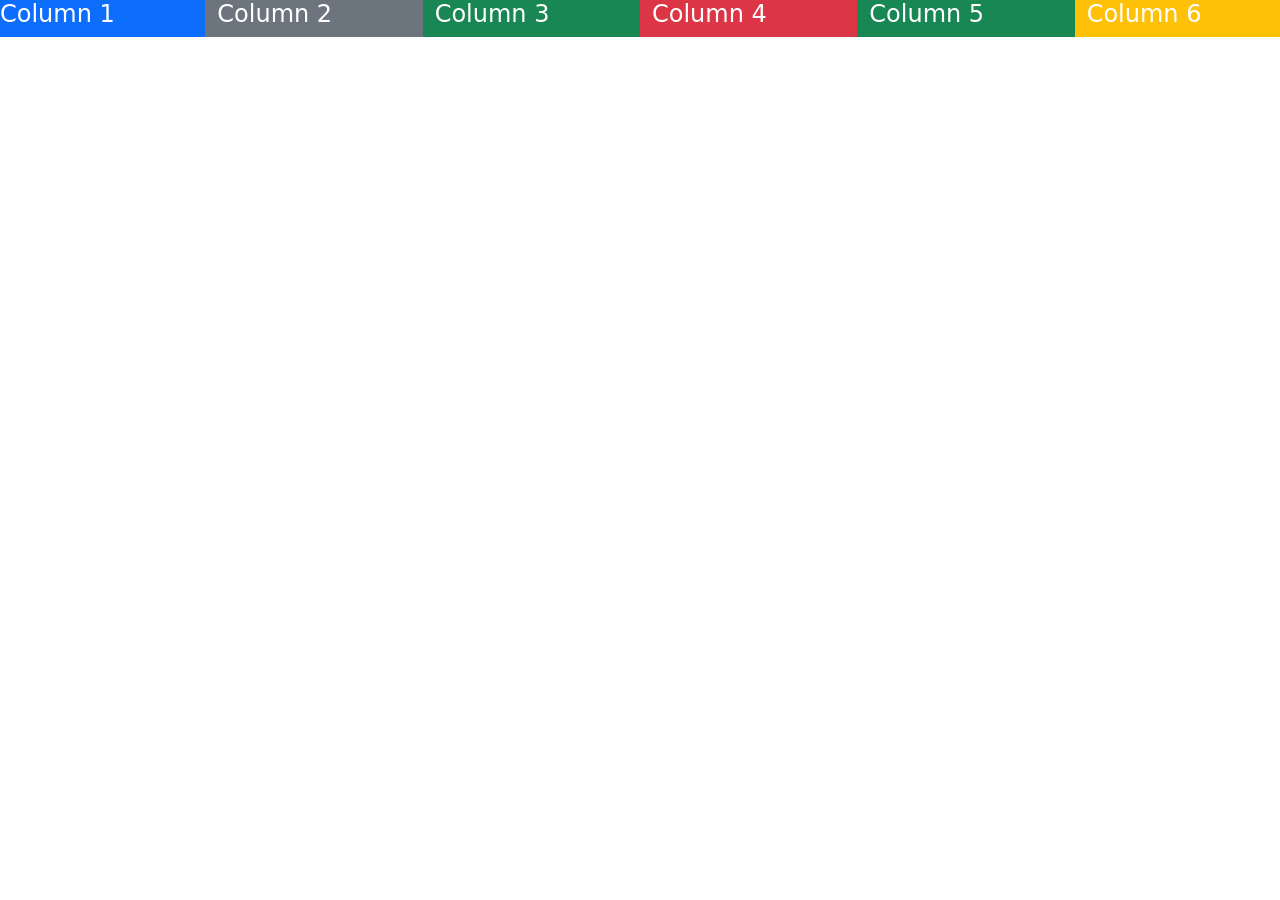
<file: bootstrapgrids.html>
<!doctype html>
<html lang="en">
  <head>
    <meta charset="utf-8">
    <meta name="viewport" content="width=device-width, initial-scale=1">
    <title>Bootstrap demo</title>
    <link href="https://cdn.jsdelivr.net/npm/bootstrap@5.3.0/dist/css/bootstrap.min.css" rel="stylesheet" integrity="sha384-9ndCyUaIbzAi2FUVXJi0CjmCapSmO7SnpJef0486qhLnuZ2cdeRhO02iuK6FUUVM" crossorigin="anonymous">
    
</head>
  <body>

    <div class="row text-white">
        <div class="col-md-4 col-lg-3 col-xl-2 bg-primary">
            <h4>Column 1</h4>
        </div>

        <div class="col-md-4 col-lg-3 col-xl-2 bg-secondary">
            <h4>Column 2</h4>
        </div>

        <div class="col-md-4 col-lg-3 col-xl-2 bg-success">
            <h4>Column 3</h4>
        </div>

        <div class="col-md-4 col-lg-3 col-xl-2 bg-danger">
            <h4>Column 4</h4>
        </div>

        <div class="col-md-4 col-lg-3 col-xl-2 bg-success">
            <h4>Column 5</h4>
        </div>

        <div class="col-md-4 col-lg-3 col-xl-2 bg-warning">
            <h4>Column 6</h4>
        </div>
    </div>

    <script src="https://cdn.jsdelivr.net/npm/bootstrap@5.3.0/dist/js/bootstrap.bundle.min.js" integrity="sha384-geWF76RCwLtnZ8qwWowPQNguL3RmwHVBC9FhGdlKrxdiJJigb/j/68SIy3Te4Bkz" crossorigin="anonymous"></script>
  </body>
</html>
</file>
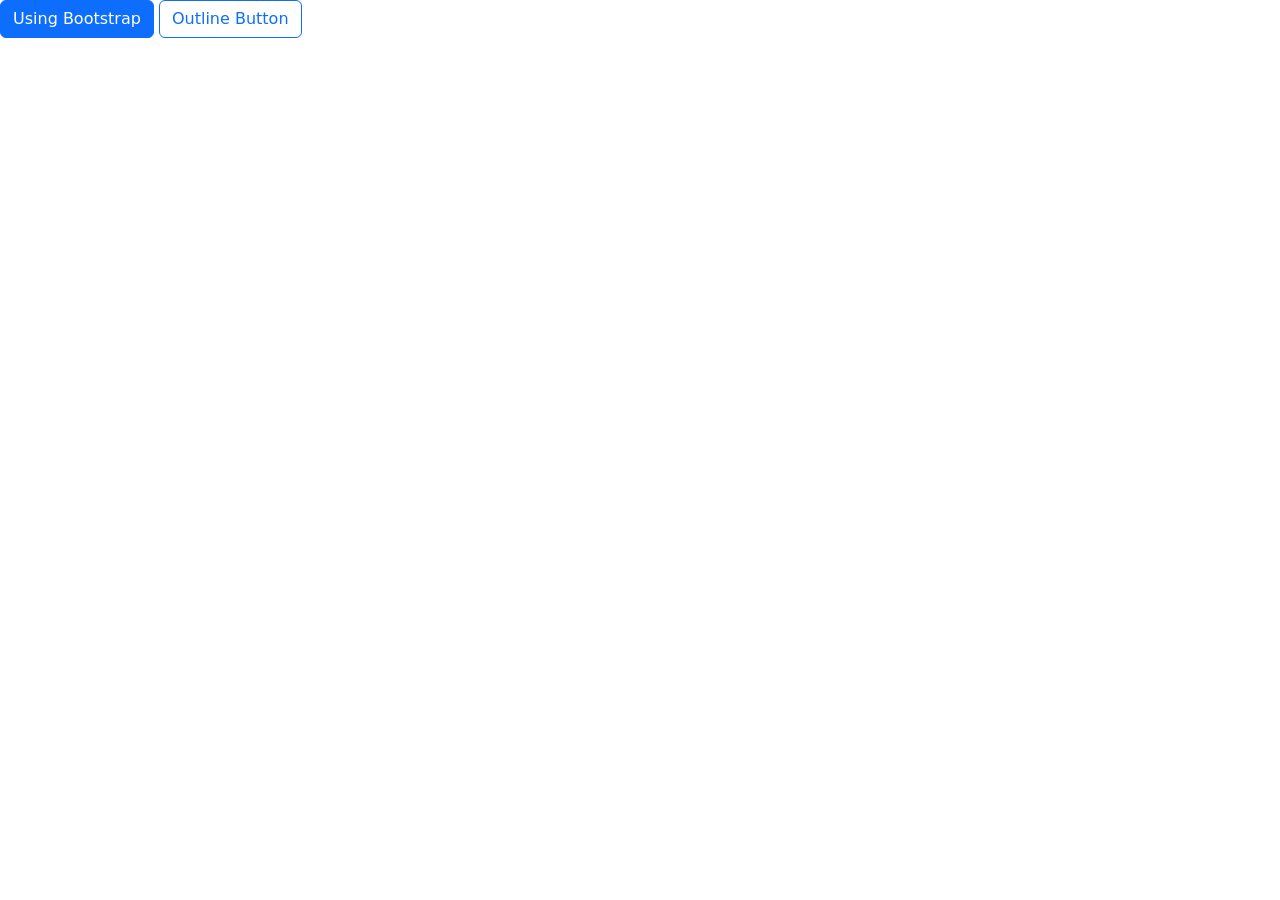
<file: bootstrapintro.html>
<!doctype html>
<html lang="en">
  <head>
    <meta charset="utf-8">
    <meta name="viewport" content="width=device-width, initial-scale=1">
    <title>Bootstrap demo</title>
    <link href="https://cdn.jsdelivr.net/npm/bootstrap@5.3.0/dist/css/bootstrap.min.css" rel="stylesheet" integrity="sha384-9ndCyUaIbzAi2FUVXJi0CjmCapSmO7SnpJef0486qhLnuZ2cdeRhO02iuK6FUUVM" crossorigin="anonymous">
    
</head>
  <body>

    <button class="btn btn-primary">Using Bootstrap</button>
    <button class="btn btn-outline-primary">Outline Button</button>

    <script src="https://cdn.jsdelivr.net/npm/bootstrap@5.3.0/dist/js/bootstrap.bundle.min.js" integrity="sha384-geWF76RCwLtnZ8qwWowPQNguL3RmwHVBC9FhGdlKrxdiJJigb/j/68SIy3Te4Bkz" crossorigin="anonymous"></script>
  </body>
</html>
</file>
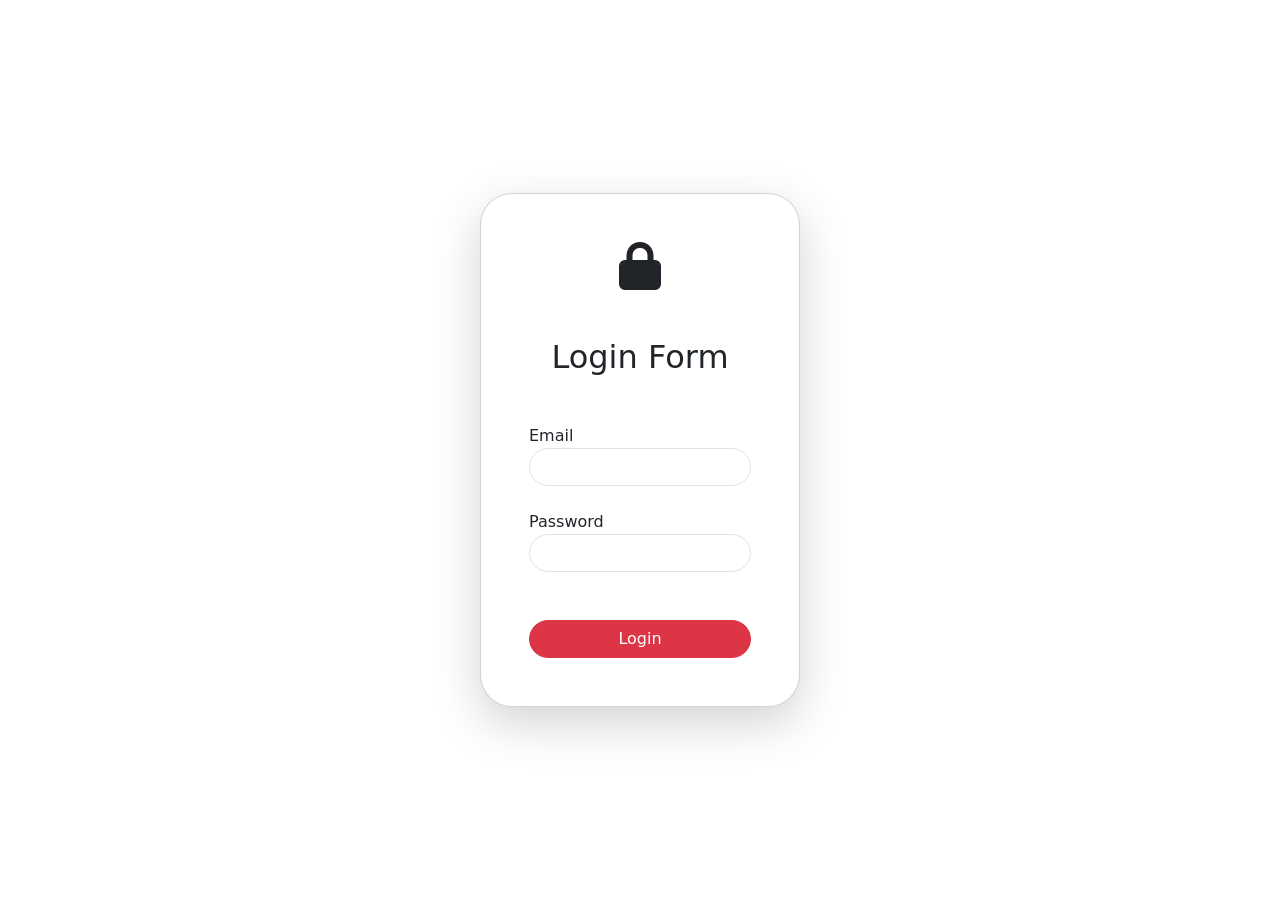
<file: bootstraplogin.html>
<!DOCTYPE html>
<html lang="en">
  <head>
    <meta charset="utf-8" />
    <meta name="viewport" content="width=device-width, initial-scale=1" />
    <title>Bootstrap demo</title>
    <link
      href="https://cdn.jsdelivr.net/npm/bootstrap@5.3.0/dist/css/bootstrap.min.css"
      rel="stylesheet"
      integrity="sha384-9ndCyUaIbzAi2FUVXJi0CjmCapSmO7SnpJef0486qhLnuZ2cdeRhO02iuK6FUUVM"
      crossorigin="anonymous"
    />
    <link
      rel="stylesheet"
      href="https://cdnjs.cloudflare.com/ajax/libs/font-awesome/6.4.0/css/all.min.css"
      integrity="sha512-iecdLmaskl7CVkqkXNQ/ZH/XLlvWZOJyj7Yy7tcenmpD1ypASozpmT/E0iPtmFIB46ZmdtAc9eNBvH0H/ZpiBw=="
      crossorigin="anonymous"
      referrerpolicy="no-referrer"
    />
  </head>
  <body class="d-flex justify-content-center align-items-center vh-100">
    <div class="card w-25 shadow-lg rounded-5">
      <div class="card-body p-5">
        <i class="fa-solid fa-lock fa-3x d-block text-center"></i>

        <h2 class="text-center my-5">Login Form</h2>

        <form>
          <label for="">Email</label>
          <input class="form-control mb-4 rounded-5" type="email" />

          <label for="">Password</label>
          <input class="form-control mb-4 rounded-5" type="password" />

          <button class="btn btn-danger w-100 mt-4 rounded-5">Login</button>
        </form>
      </div>
    </div>

    <script
      src="https://cdn.jsdelivr.net/npm/bootstrap@5.3.0/dist/js/bootstrap.bundle.min.js"
      integrity="sha384-geWF76RCwLtnZ8qwWowPQNguL3RmwHVBC9FhGdlKrxdiJJigb/j/68SIy3Te4Bkz"
      crossorigin="anonymous"
    ></script>
  </body>
</html>
</file>
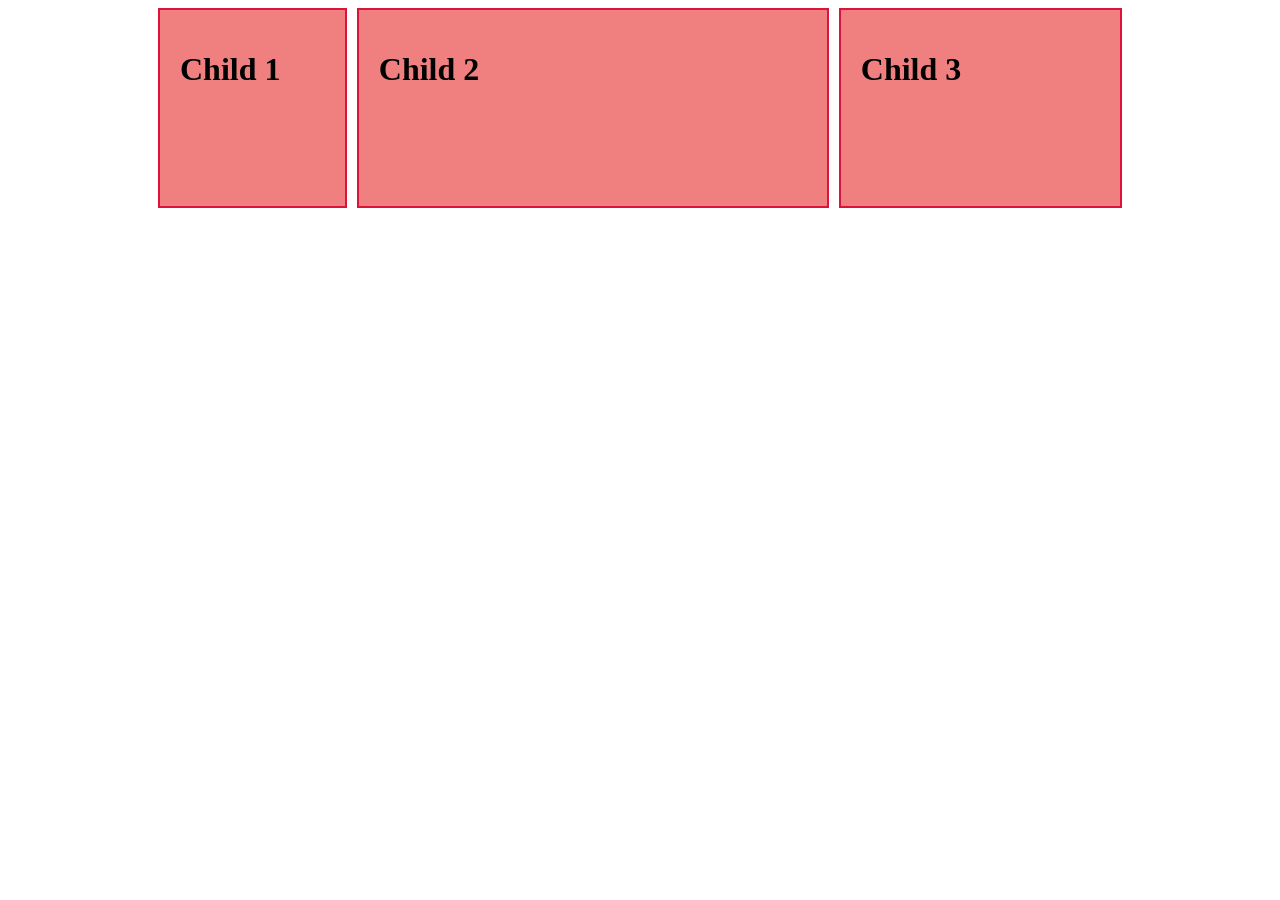
<file: cssgrids.html>
<!DOCTYPE html>
<html lang="en">
<head>
    <meta charset="UTF-8">
    <meta name="viewport" content="width=device-width, initial-scale=1.0">
    <title>Document</title>

    <style>
        .child{
            border: 2px solid crimson;
            background-color: lightcoral;
            padding: 20px;
        }

        .parent{
            display: grid;
            gap: 10px;
            /* grid-template-columns: 300px 500px; */
            /* grid-template-columns: 1fr 1fr 2fr; */
            /* grid-template-columns: repeat(3, 1fr); */
            grid-template-columns: 2fr 5fr 3fr;
            grid-template-rows: 200px 300px;
            padding: 0 150px;
        }
    </style>

</head>
<body>

    <div class="parent">
        <div class="child">
          <h1>Child 1</h1>
        </div>
  
        <div class="child">
          <h1>Child 2</h1>
        </div>
  
        <div class="child">
          <h1>Child 3</h1>
        </div>
        
        <!-- <div class="child">
          <h1>Child 4</h1>
        </div>
  
        <div class="child">
          <h1>Child 5</h1>
        </div>
  
        <div class="child">
          <h1>Child 6</h1>
        </div> -->
        
        
      </div>

</body>
</html>
</file>
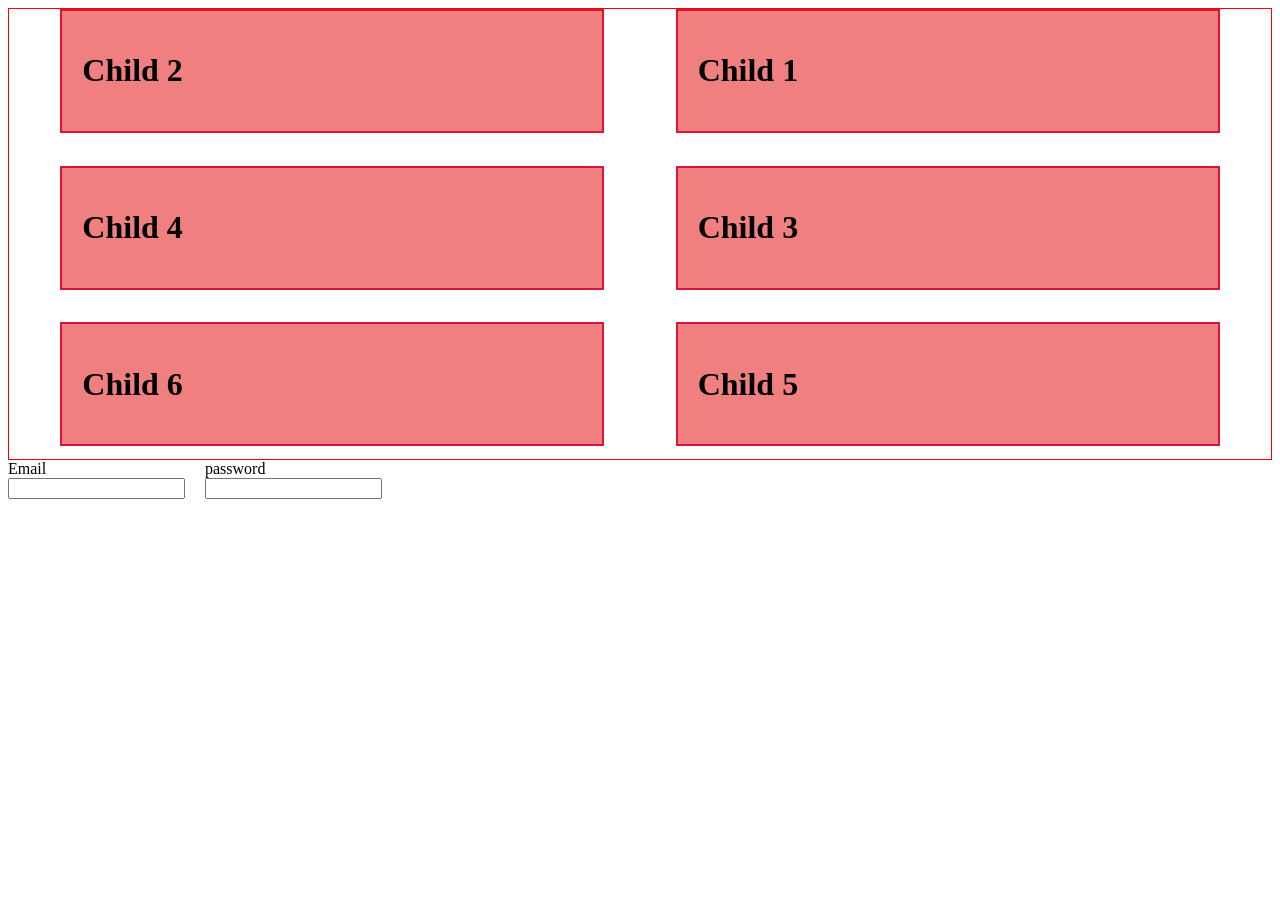
<file: flexbox.html>
<!DOCTYPE html>
<html lang="en">
  <head>
    <meta charset="UTF-8" />
    <meta name="viewport" content="width=device-width, initial-scale=1.0" />
    <title>Document</title>

    <style>
      .child {
        border: 2px solid crimson;
        background-color: lightcoral;
        padding: 20px;
        /* flex-grow: 1; */
        width: 500px;
      }

      .parent {
        display: flex;
        height: 50vh;
        border: 1px solid red;
        /* justify-content: flex-end; */
        justify-content: space-evenly;
        align-items: flex-start;
        flex-direction: row-reverse;
        gap: 20px;
        flex-wrap: wrap;
      }
    </style>
  </head>
  <body>
    <div class="parent">
      <div class="child">
        <h1>Child 1</h1>
      </div>

      <div class="child">
        <h1>Child 2</h1>
      </div>

      <div class="child">
        <h1>Child 3</h1>
      </div>
      
      <div class="child">
        <h1>Child 4</h1>
      </div>

      <div class="child">
        <h1>Child 5</h1>
      </div>

      <div class="child">
        <h1>Child 6</h1>
      </div>
      
      
    </div>

    <div style="display: flex; gap: 20px;">
      <div>
        <label style="display: block" for="">Email</label>
        <input style="display: block" type="email" />
      </div>

      <div>
        <label style="display: block" for="">password</label>
        <input style="display: block" type="password" />
      </div>
    </div>
  </body>
</html>
</file>
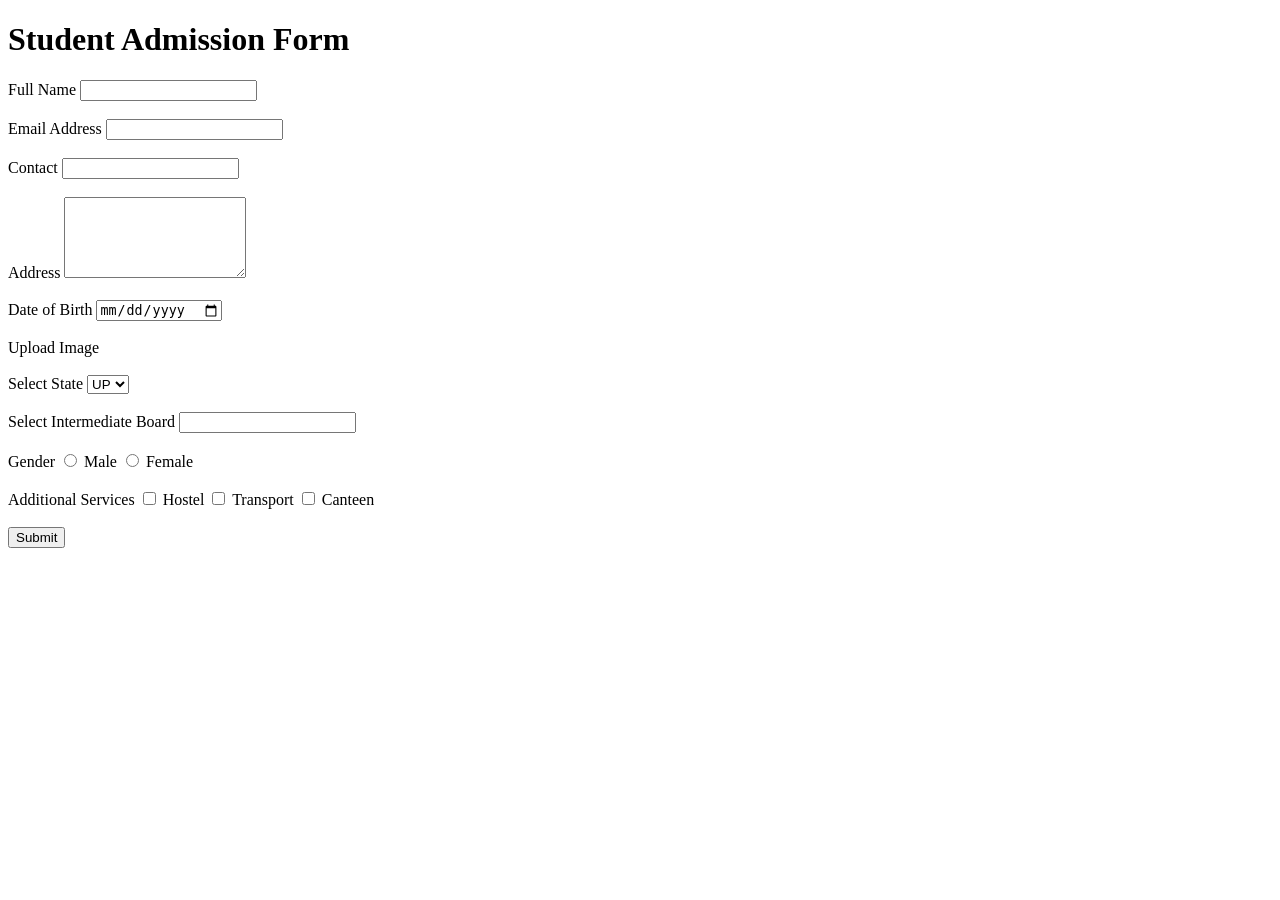
<file: form.html>
<!DOCTYPE html>
<html lang="en">
<head>
    <meta charset="UTF-8">
    <meta name="viewport" content="width=device-width, initial-scale=1.0">
    <title>Student Admission Form</title>
</head>
<body>

    <h1>Student Admission Form</h1>

    <form>

        <label for="">Full Name</label>
        <input type="text">
        <br><br>

        <label for="">Email Address</label>
        <input type="email" required>
        <br><br>
        
        <label for="">Contact</label>
        <input type="number">
        <br><br>
        
        <label for="">Address</label>
        <textarea rows="5"></textarea>
        <br><br>
        
        <label for="">Date of Birth</label>
        <input type="date">
        <br><br>

        <label for="image">Upload Image</label>
        <input type="file" id="image" hidden>
        <br><br>

        <label for="">Select State</label>
        <select>
            <option>UP</option>
            <option>MP</option>
            <option>AP</option>
            <option>HP</option>
        </select>
        <br><br>


        <label for="">Select Intermediate Board</label>
        <input type="text" list="board">
        <datalist id="board">
            <option>Up Board</option>
            <option>CBSE Board</option>
            <option>ISC Board</option>
        </datalist>
        <br><br>

        <label for="">Gender</label>
        <input type="radio" name="gender"> Male
        <input type="radio" name="gender"> Female
        <br><br>

        <label for="">Additional Services</label>
        <input type="checkbox"> Hostel
        <input type="checkbox"> Transport
        <input type="checkbox"> Canteen
        <br><br>

        <button>Submit</button>
        <br><br>

    </form>

</body>
</html>
</file>
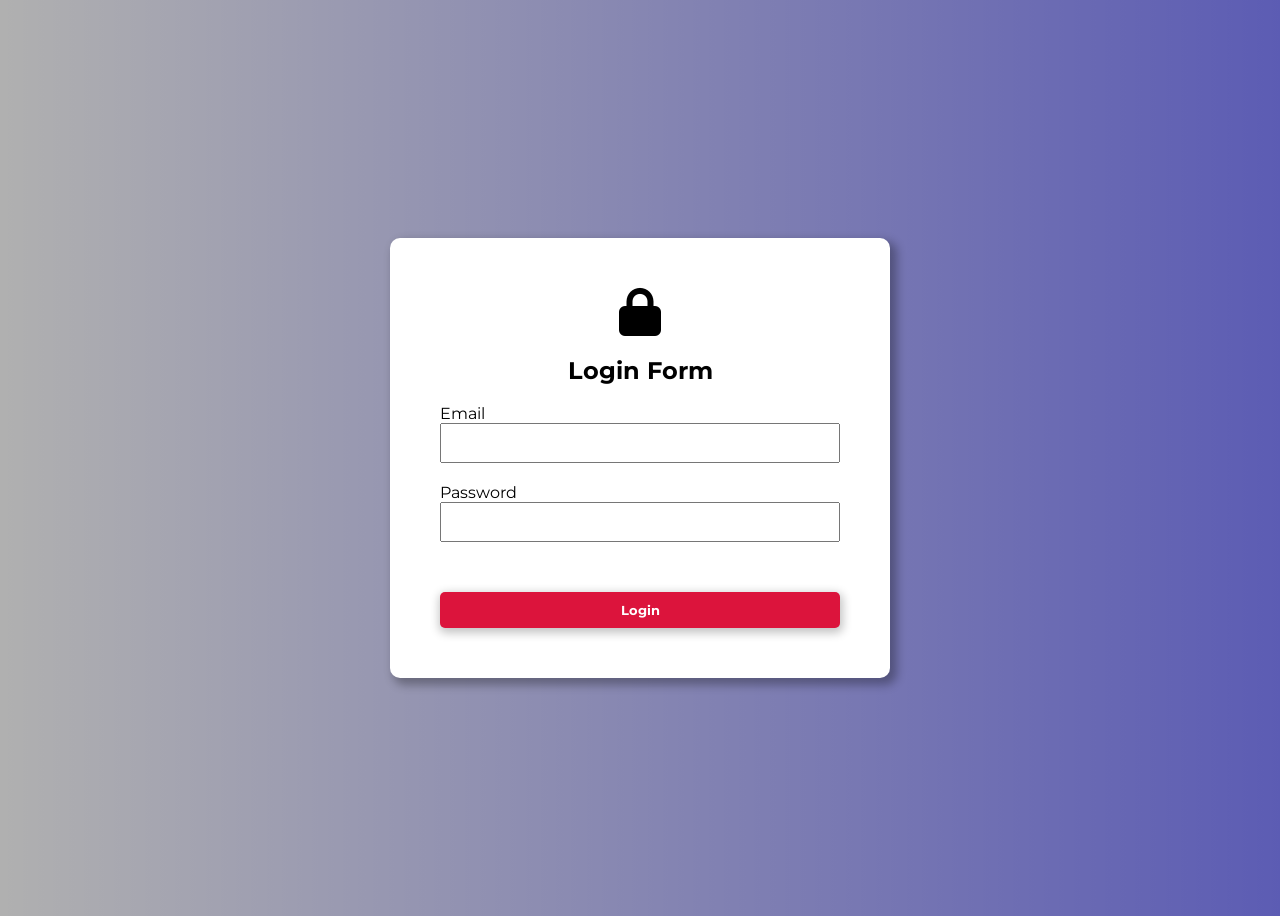
<file: login.html>
<!DOCTYPE html>
<html lang="en">
<head>
    <meta charset="UTF-8">
    <meta name="viewport" content="width=device-width, initial-scale=1.0">
    <title>Login Page</title>

    <link href="https://fonts.googleapis.com/css?family=Montserrat:100,200,300,regular,500,600,700,800,900,100italic,200italic,300italic,italic,500italic,600italic,700italic,800italic,900italic" rel="stylesheet" />
    <link rel="stylesheet" href="https://cdnjs.cloudflare.com/ajax/libs/font-awesome/6.4.0/css/all.min.css" integrity="sha512-iecdLmaskl7CVkqkXNQ/ZH/XLlvWZOJyj7Yy7tcenmpD1ypASozpmT/E0iPtmFIB46ZmdtAc9eNBvH0H/ZpiBw==" crossorigin="anonymous" referrerpolicy="no-referrer" />

    <style>
        .mycard{
            /* border: 1px solid red; */
            width: 400px;
            padding: 50px;
            border-radius: 10px;
            box-shadow: 5px 5px 10px 2px rgba(0, 0, 0, 0.301);
            background-color: white;
        }

        body{
            display: flex;
            justify-content: center;
            align-items: center;
            height: 100vh;
            background-image: linear-gradient(90deg, #0000004f, #000089a3), url('https://wallpaperaccess.com/full/521099.jpg');
            /* background-image: linear-gradient(60deg, #ffffdf, #ffe1e1); */
            background-size: cover;
        }

        .myinput{
            width: 100%;
            display: block;
            margin-bottom: 20px;
            box-sizing: border-box;
            padding: 10px;
        }

        .mybtn{
            width: 100%;
            background-color: crimson;
            color: white;
            padding: 10px;
            font-weight: bold;
            border-radius: 5px;
            margin-top: 30px;
            border: none;
            box-shadow: 1px 3px 10px 2px rgba(0, 0, 0, 0.234);
        }

        .form-title{
            font-family: Montserrat;
            text-align: center;
        }

        *{
            font-family: Montserrat;
        }


    </style>

</head>
<body>
    
    <div class="mycard">

        <i style="display: block; text-align: center;" class="fa-solid fa-lock fa-3x"></i>

        <h2 class="form-title">Login Form</h2>

        <form>

            <label for="">Email</label>
            <input class="myinput" type="email">
            
            <label for="">Password</label>
            <input class="myinput" type="password">

            <button class="mybtn">Login</button>

        </form>

    </div>

</body>
</html>
</file>
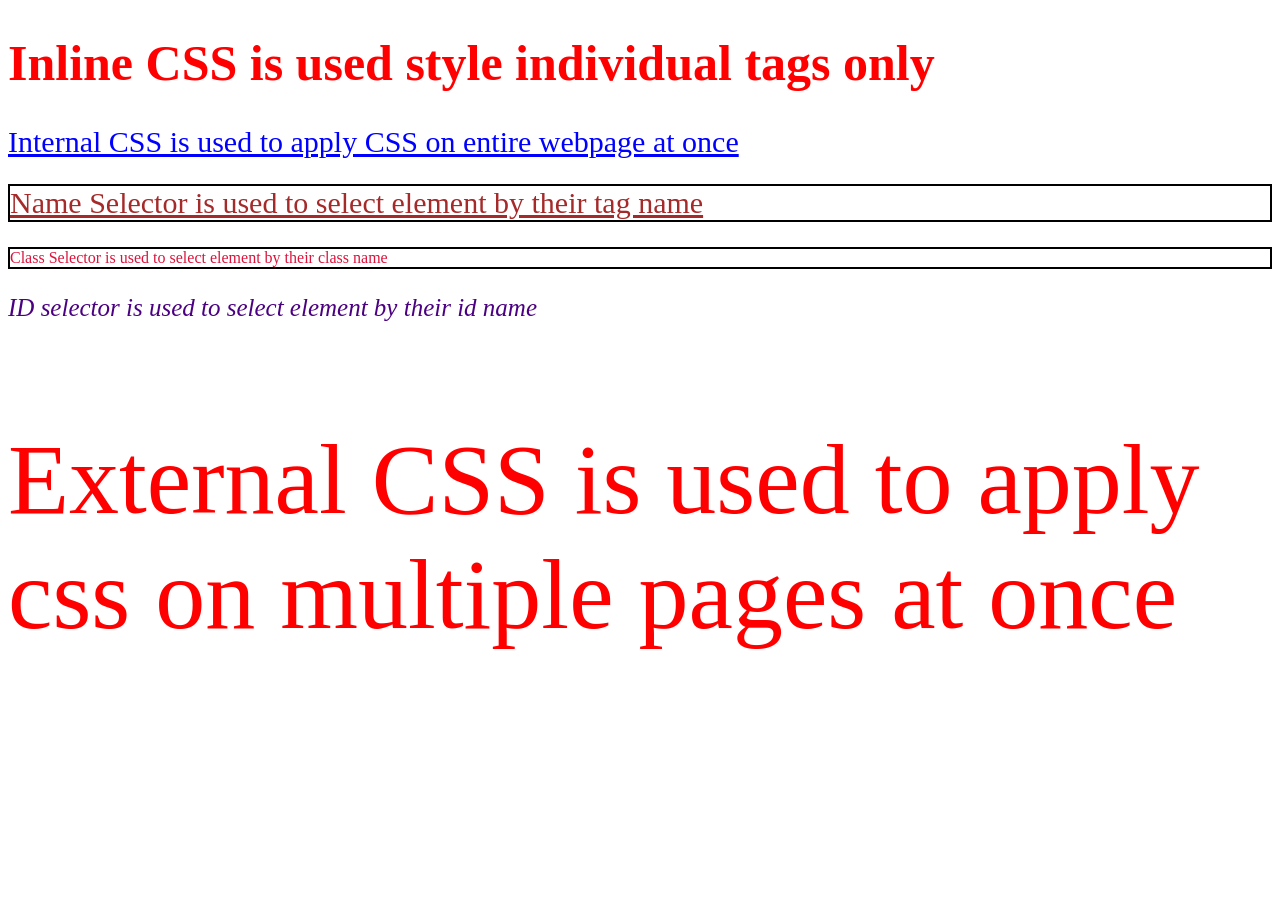
<file: usingcss.html>
<!DOCTYPE html>
<html lang="en">
<head>
    <meta charset="UTF-8">
    <meta name="viewport" content="width=device-width, initial-scale=1.0">
    <title>Using CSS</title>

    <style>
        h2{
            text-decoration: underline;
            font-size: 30px;
            font-weight: lighter;
            color: blue;
        }

        .mytag{
            color: crimson;
            border: 2px solid black;
        }

        #myid{
            font-style: italic;
            font-size: 25px;
            color: indigo;
        }


        #myid2{
            color: green;
        }

    </style>


    <link rel="stylesheet" href="style.css">

</head>
<body>

    <h1 style="color: red; font-size: 50px;">Inline CSS is used style individual tags only</h1>

    <h2>Internal CSS is used to apply CSS on entire webpage at once</h2>

    <h2 class="mytag" id="myid2" style="color: brown;">Name Selector is used to select element by their tag name</h2>

    <p class="mytag">Class Selector is used to select element by their class name</p>

    <p id="myid">ID selector is used to select element by their id name</p>

    <p class="myclass">External CSS is used to apply css on multiple pages at once</p>

</body>
</html>
</file>
<file: style.css>
.myclass{
    font-size: 100px;
    color: red;
}
</file>
